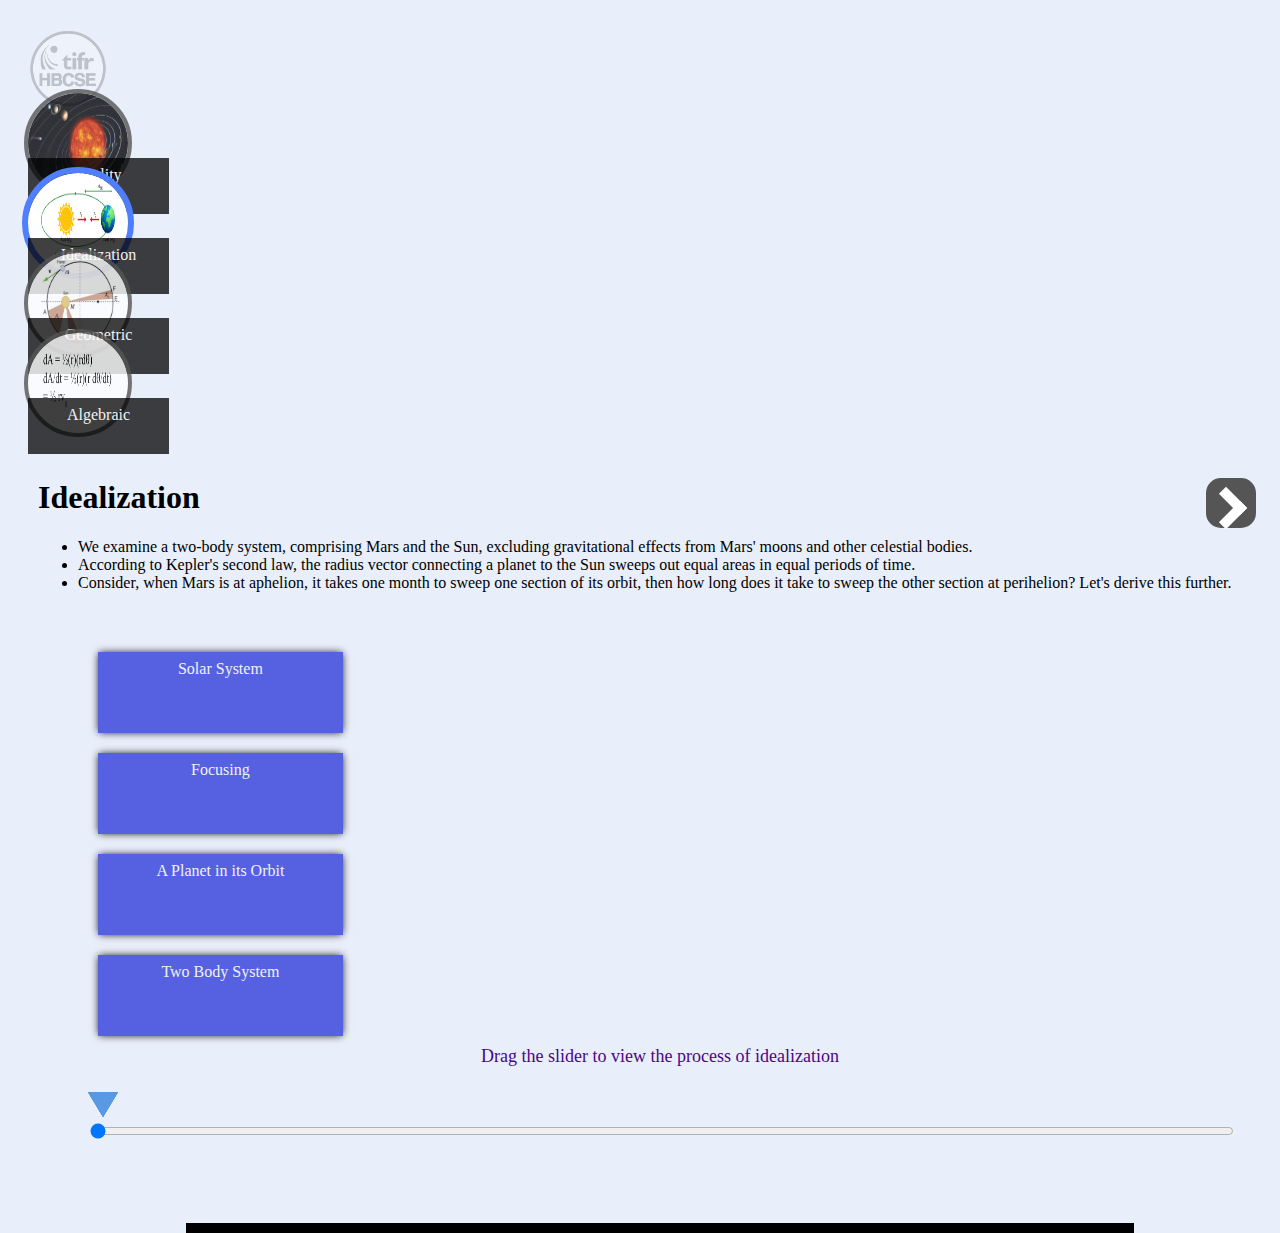
<file: ideal.html>
<!DOCTYPE html>
<html lang="en">
<head>
    <meta charset="UTF-8">
    <title>Idealization</title>

    <script src="https://d3js.org/d3.v7.min.js"></script>
    <script src="https://ajax.googleapis.com/ajax/libs/jquery/3.1.1/jquery.min.js"></script>

    <link href="https://cdn.jsdelivr.net/npm/bootstrap@5.0.2/dist/css/bootstrap.min.css" rel="stylesheet" integrity="sha384-EVSTQN3/azprG1Anm3QDgpJLIm9Nao0Yz1ztcQTwFspd3yD65VohhpuuCOmLASjC" crossorigin="anonymous">
    <link rel="stylesheet" href="style.css">
    <link rel="stylesheet" href="earth.css">
    <link rel="stylesheet" href="multi.css">
    <link rel="stylesheet" href="idealization.css">
    <link rel="stylesheet" href="navbar.css">
    <link rel="stylesheet" href="arrowstyle.css">
    <link rel="stylesheet" href="arrow.css">

</head>
<body>

<div class="container-fluid">
<!--    The Navigation Bar  -->
    <div class="row navbar">
        <div class="col-md-2 logo"><a href="overview.html"><img id="logo" src="images\logo.png" alt="dummy.jpg"></a></div>
        <div class="col-md-2"><a href="reality.html"><img id="img1" src="images\over1.jpeg" alt="dummy.jpg"><div class="content" id="text1"></div></a></div>
        <div class="col-md-2"><a href="#"><img class="selected" src="images\over2.png" alt="dummy.jpg"><div class="content" id="text2"></div></a></div>
        <div class="col-md-2"><a href="geometric.html"><img id="img3" src="images\over4.png" alt="dummy.jpg"><div class="content" id="text3"></div></a></div>
        <div class="col-md-2"><a href="algebraic.html"><img id="img4" src="images\over5.png" alt="dummy.jpg"><div class="content" id="text4"></div></a></div>
        <svg class="navSvg" width="100%" height="20px">
            <path id="track" stroke="black" stroke-width="10" style="stroke-opacity: 70%;"></path>
        </svg>
            <!-- NextBtn -->
            <div class="btnNav" id="nextBtn">
                <div class="arrow right"></div>
            </div>
    </div>
    
<!--    The Navigation Bar(close)  -->
<!--    Main Body  -->
    <div class="row">
<!--    Left Hand Column(Blood pressure vs Atmospheric pressure)  -->
        <div class="col-md-6 vh-100" style="padding: 10px;">
            <h1>Idealization</h1>
            <ul style="font-size: 1.0rem;">
                <li> We examine a two-body system, comprising Mars and the Sun, excluding gravitational effects from Mars' moons and other celestial bodies.</li>
                <li>According to Kepler's second law, the radius vector connecting a planet to the Sun sweeps out equal areas in equal periods of time.</li>
                <li> Consider, when Mars is at aphelion, it takes one month to sweep one section of its orbit, then how long does it take to sweep the other section at perihelion? Let's derive this further. </li>
            </ul>
            <div class="separate">
                <div class="row v-h100">
                    <div class="column">
                        <div class="content" id="rotBt">Solar System</div>
                    </div>
                    <div class="column">
                        <div class="content" id="curBt">Focusing</div>
                    </div>
                    <div class="column">
                        <div class="content" id="grBt">A Planet in its Orbit</div>
                    </div>
                    <div class="column">
                        <div class="content" id="airBt">Two Body System</div>
                    </div>  
            </div>
            <center>Drag the slider to view the process of idealization</center>
            <svg width="100%" height="50px" id="svg">
                <defs>
                    <path id="marker" stroke-linecap="round" d="M 0 25 H 30 L 15 50"/>
                </defs>
                <use xlink:href="#marker" id="marker1" fill="#5999e3"  y="0"/>
                <use xlink:href="#marker" id="marker2" fill="#5999e3"  y="0"/>
                <use xlink:href="#marker" id="marker4" fill="#5999e3"  y="0"/>
                <use xlink:href="#marker" id="marker5" fill="#5999e3"  y="0"/>
                <use xlink:href="#marker" id="marker6" fill="#5999e3"  y="0"/>
                <use xlink:href="#marker" id="marker7" fill="#5999e3"  y="0"/>
            </svg>
            <div class="slidecontainer">
                <input style=" z-index: 20; width: 100%;" step="0.1" type="range" min="0" max="100" value="0" class="slider" id="myRange02" autocomplete="off">
            </div>
            </div>
        </div>
<!--        Left Hand Column(close)  -->
<!--        Center Column(System)  -->
        <div class="col-md-6" style="position: relative; text-align: center; background-color: #e8eefa;">
            <div id="container">
                <div id="earthContainer"><div id="earth"></div></div>
                <div id="space"></div>
                <div id="twobody"></div>
                <!-- <div class="arrowBody" style="left:110%;">
                    <div class="arrow right"></div>
                </div> -->
            </div>
        </div>
    </div>
<!--    Main Body(close)  -->
</div>

</body>
<script src="javascript\idealization.js"></script>
<script src="javascript\navbar.js"></script>
<script>
d3.select("#summary").on("click", ()=>{
    window.location = "geometric.html";
})
</script>
</html>
</file>
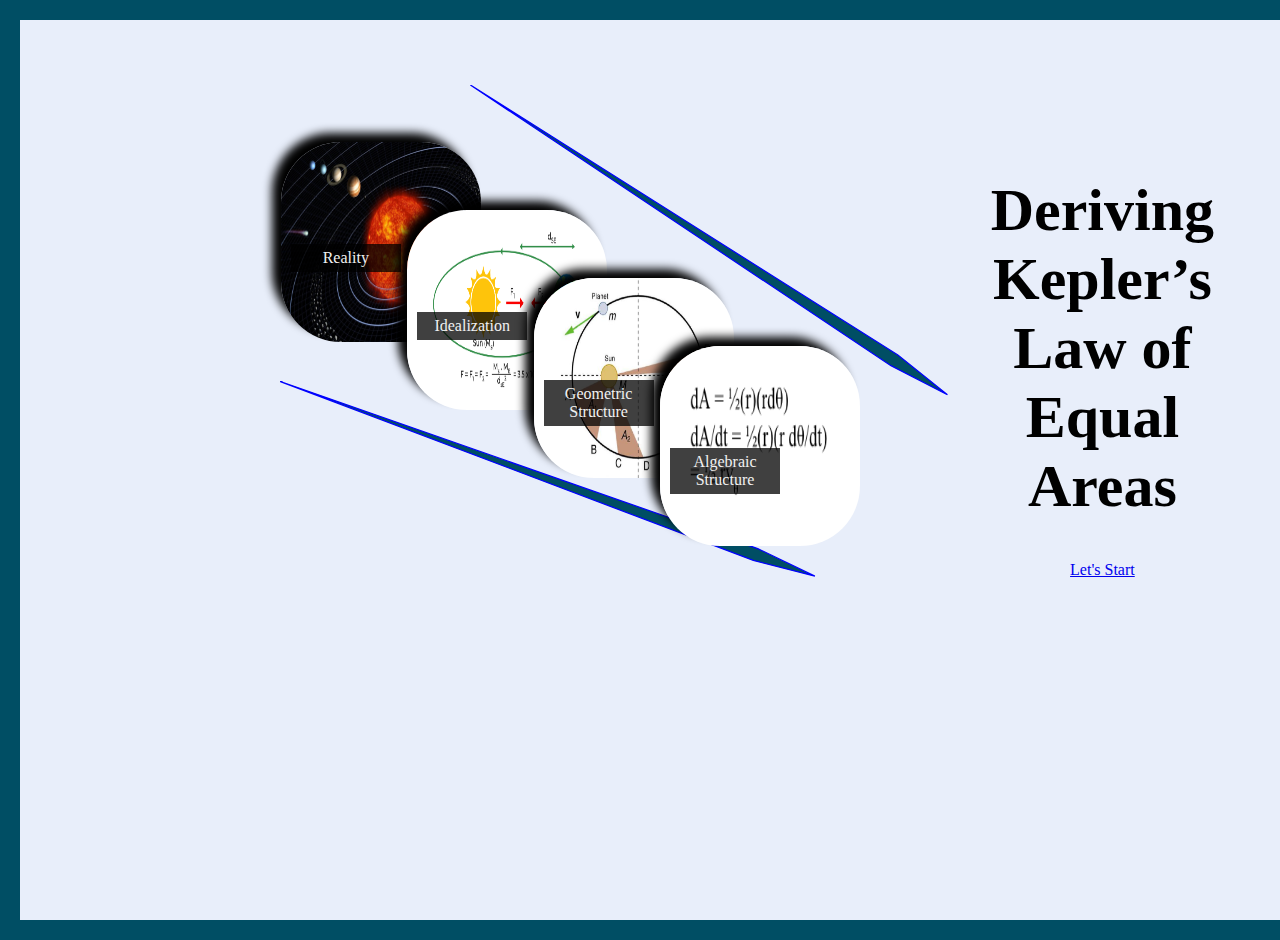
<file: overview.html>
<!DOCTYPE html>
<html lang="en" style="border-color: #004E64;">
<head>
    <meta charset="UTF-8">
    <title>Overview</title>

    <link href="https://cdn.jsdelivr.net/npm/bootstrap@5.0.2/dist/css/bootstrap.min.css" rel="stylesheet" integrity="sha384-EVSTQN3/azprG1Anm3QDgpJLIm9Nao0Yz1ztcQTwFspd3yD65VohhpuuCOmLASjC" crossorigin="anonymous">
    <link rel="stylesheet" type="text/css" href="style.css">
    <link rel="stylesheet" type="text/css" href="style_overview.css">

</head>

<body style="background-color: #9FFCB;">

<div class="container-fluid">
<!--Image Row  -->
  <div class="row" style="padding-top: 3%; position: relative;">
    <div style="width: 20%; height: 20%; text-align:center; position: absolute; right: 5%; z-index: 5;">
      <h1 style="text-align:center;">Deriving Kepler’s Law of Equal Areas</h1>
      <a href="reality.html" type="button" class="btn btn-dark" style="width: 100%;">Let's Start</a>
    </div>
    <svg width="100%" viewBox="0 0 200 50" style="position: absolute; top: 150%;">
      <g transform="rotate(33 70 0)">
        <path d="M 70 0 L 150 -1 L 160 0 L 150 1 L 70 0" fill="#004E64" stroke="blue" stroke-width=".2px"/>
      </g>
    </svg>
    <svg width="100%" viewBox="0 0 200 50" style="position: absolute; top: 850%; right: 15%;">
      <g transform="rotate(20 70 5)">
        <path d="M 70 5 L 150 4 L 160 5 L 150 6 L 70 5" fill="#004E64" stroke="blue" stroke-width=".2px"/>
      </g>
    </svg>
    <div class="col-md-1">
    </div>
    <div class="col-md-2" style="position: absolute; left: 20%; top: 300%;">
      <div class="centered"><a href="reality.html"><img id="img1" src="images\over1.jpeg" alt="ew.png"></a></div>
      <div class="content" onclick="window.location='reality.html';">Reality</div>
    </div>
    <div class="col-md-2" style="position : absolute;  left: 30%; top: 480%;">
      <div class="centered"><a href="idealization.html"><img id="img2" src="images\over2.png" alt="ew.png"></a></div>
      <div class="content" onclick="window.location='idealization.html';">Idealization</div>
    </div>
    <div class="col-md-2" style="position : absolute;  left: 40%; top: 660%;">
      <div class="centered"><a href="geometric.html"><img id="img4" src="images\over4.png" alt="ew.png"></a></div>
      <div class="content" onclick="window.location='geometric.html';">Geometric Structure</div>
    </div>
    <div class="col-md-2" style="position : absolute;  left: 50%; top: 840%;">
      <div class="centered"><a href="algebraic.html"><img id="img5" src="images\over5.png" alt="ew.png"></a></div>
      <div class="content" onclick="window.location='algebraic.html';">Algebraic Structure</div>
    </div>
    <div class="col-md-1"></div>
  </div>
</div>

</body>
<script src="javascript\overview.js"></script>

</html>
</file>
<file: style.css>
body {
  overflow: hidden;
}
html {
  border-style: solid;
  border-color: #e8eefa;
  background-color: #e8eefa;
  height: 100%;
  width: 100%;
  border-width: 20px;
}
</file>
<file: earth.css>
#earth {
  z-index: 10;
  top: 0;
  bottom: 0;
  width: 100%;
  height: 100%;
  background: url("images/realityimg1.gif") no-repeat center center;
  position: static;
  background-size: cover;
}


@keyframes rotate {
  from {
    background-position: 0px 0px;
  }
  to {
    background-position: 1100px 0px;
  }
}

@-webkit-keyframes rotate {
  from {
    background-position: 0px 0px;
  }
  to {
    background-position: 1100px 0px;
  }
}

#earthContainer {
  z-index: 15;
  top: 0;
  bottom: 0;
  width: 100%; /* Increase the width */
  height: 100%; /* Increase the height */
  position: absolute;
  background-size: 1100px;
  overflow: hidden;
  border: 5px solid #000; /* Add a border */
  box-sizing: border-box; /* Ensure the border is included in the element's total size */
}
</file>
<file: multi.css>
#twobody {
  top: 0;
  left: 0;
  outline: 8px solid #555;
  width: 100%;
  height: 100%;
  background: url("images/idealization2.jpeg");
  background-size: cover;
  opacity: 0;
  position: absolute;
  z-index: 9;
}

#space {
  top: 0;
  bottom: 0;
  outline: 8px solid #555;
  width: 100%;
  height: 120%;
  background: url("images/ideal12.gif") no-repeat center center;
  background-size: 500px; /* Adjusted background size */
  background-color: black; /* Adjusted background color */
  opacity: 0; /* Set initial opacity to 0 */
  position: absolute;
  z-index: 9;
}


#container {
  width: 75%;
  height: 75%;
  top: 20px;
    margin-left: auto;
    margin-right: auto;
  position: relative;
}
</file>
<file: idealization.css>
.column{
    text-align: center;
    width: 20%;
    padding: 10px;
}
.column:first-child {
    margin-left: 30x; /* Add margin to the left of the first column */
}
.column:not(:last-child) {
    margin-right: 20px; /* Add margin between each column except for the last one */
}
.row .column .content{
    text-align: center;
      background: rgb(0, 0, 0); /* Fallback color */
      background: rgba(38, 50, 216, 0.75); /* Black background with 0.5 opacity */
      color: #f1f1f1; /* Grey text */
      width: 100%; /* Full width */
      height: 65px;
      padding: 8px; /* Some padding */
      box-shadow: 0px 0px 8px -1px black;
}
center{
    font-size: large;
    color: rgb(73, 7, 134);
}
#svg{
    overflow: visible;
}
.separate{
    margin: 50px;
}
</file>
<file: navbar.css>
#img1, #img2, #img3, #img4{
    top:-15px;
    bottom:0;
    border-radius: 100%;
    height: 100px;
    position: absolute;
    width: 100px;
    outline: 4px solid #555;
    opacity: 80%;
    z-index:2;
}
.navSvg{
    z-index: 0;
    top: 15px; 
    position: absolute;
}
.nextNav{
    overflow: visible;
    top: 15px; 
    position: absolute;
}
.selected{
    top:-15px;
    bottom:0;
    border-radius: 100%;
    height: 100px;
    position: absolute;
    width: 100px;
    z-index:2;
    outline: 6px solid #4f7eff; 
    opacity: 100%;
}
#logo{
    z-index:2; 
    left: 0; 
    top: 0px; 
    position: absolute;
    height:80px;
    width:80px;
    opacity: 25%;
}
.col-md-2.logo{
    position: relative;
}
.row.navbar{
    position:relative; 
    border-bottom: solid; 
    border-color: #e8eefa;
    border-width: 20px; 
    background-color: #e8eefa;
}
.col-md-2{
    height: 80px;
    position: relative;
}
.col-md-2 .content {
    visibility: hidden;
    z-index:2;
    text-align: center;
    position: absolute; /* Position the background text */
    top: 50px; /* At the bottom. Use top:0 to append it to the top */
    left: 0;
    background: rgb(0, 0, 0); /* Fallback color */
    background: rgba(0, 0, 0, 0.75); /* Black background with 0.5 opacity */
    color: #f1f1f1; /* Grey text */
    width: 125px; /* Full width */
    height: 50%;
    padding: 8px; /* Some padding */
}
.content:hover{
    background: #e74c3c;
}
#navBtn:hover{
    fill: #0e8a5a;
}
.content:hover{
    background: #e74c3c;
  }
  .btnNav{
      position: absolute;
      background-color: #555;
    border-radius: 30%;
    z-index: 20;
    top: 25vh;
    left: 1vw;
  }
  #nextBtn{
      left: 92vw;
      top: 50vh;
      height: 50px;
      width: 50px;
  }
  #prevBtn{
      left:95%;
      height: 50px;
      width: 50px;
  }
  .btnNav:hover{
    background-color: rgb(9, 194, 9);
    cursor: pointer;
  }
</file>
<file: arrowstyle.css>
/* Arrow style */
.arrowBody{
    width: 60px;
    height: 80px;
    background-color: black;
    position: relative;
    float:right;
    margin-top: 35%;
  }
  .arrowBody:hover {
   background-color: #e74c3c;
   color: white;
  }
  .right{
    top: 45%;
  }
  .arrow {
  position: absolute;
  border: solid white;
  border-width: 0 10px 10px 0;
  display: inline-block;
  padding: 10px;
  right: 30%;
  top: 30%;
  }
  .right {
  transform: rotate(-45deg);
  -webkit-transform: rotate(-45deg);
  }
</file>
<file: arrow.css>
.arrowBody{
  visibility: hidden;
  position: absolute;
  top:0;
  left:95%;
}
</file>
<file: style_overview.css>
img{
    border-radius: 30%;
    height: 200px;
    width: 200px;
    box-shadow: -10px -10px 10px -1px black;
}
.centered{
    text-align: center;
}
.col-md-2 {
      position: relative;
}

.col-md-2 .content {
    visibility: visible;
    text-align: center;
      position: absolute; /* Position the background text */
      top: 50%; /* At the bottom. Use top:0 to append it to the top */
      left: 5%;
      background: rgb(0, 0, 0); /* Fallback color */
      background: rgba(0, 0, 0, 0.75); /* Black background with 0.5 opacity */
      color: #f1f1f1; /* Grey text */
      width: 50%; /* Full width */
      padding: 5px; /* Some padding */
}
h1 {
    width: 100%;
    padding-top: 70px;
    font-size: 60px;
}
</file>
